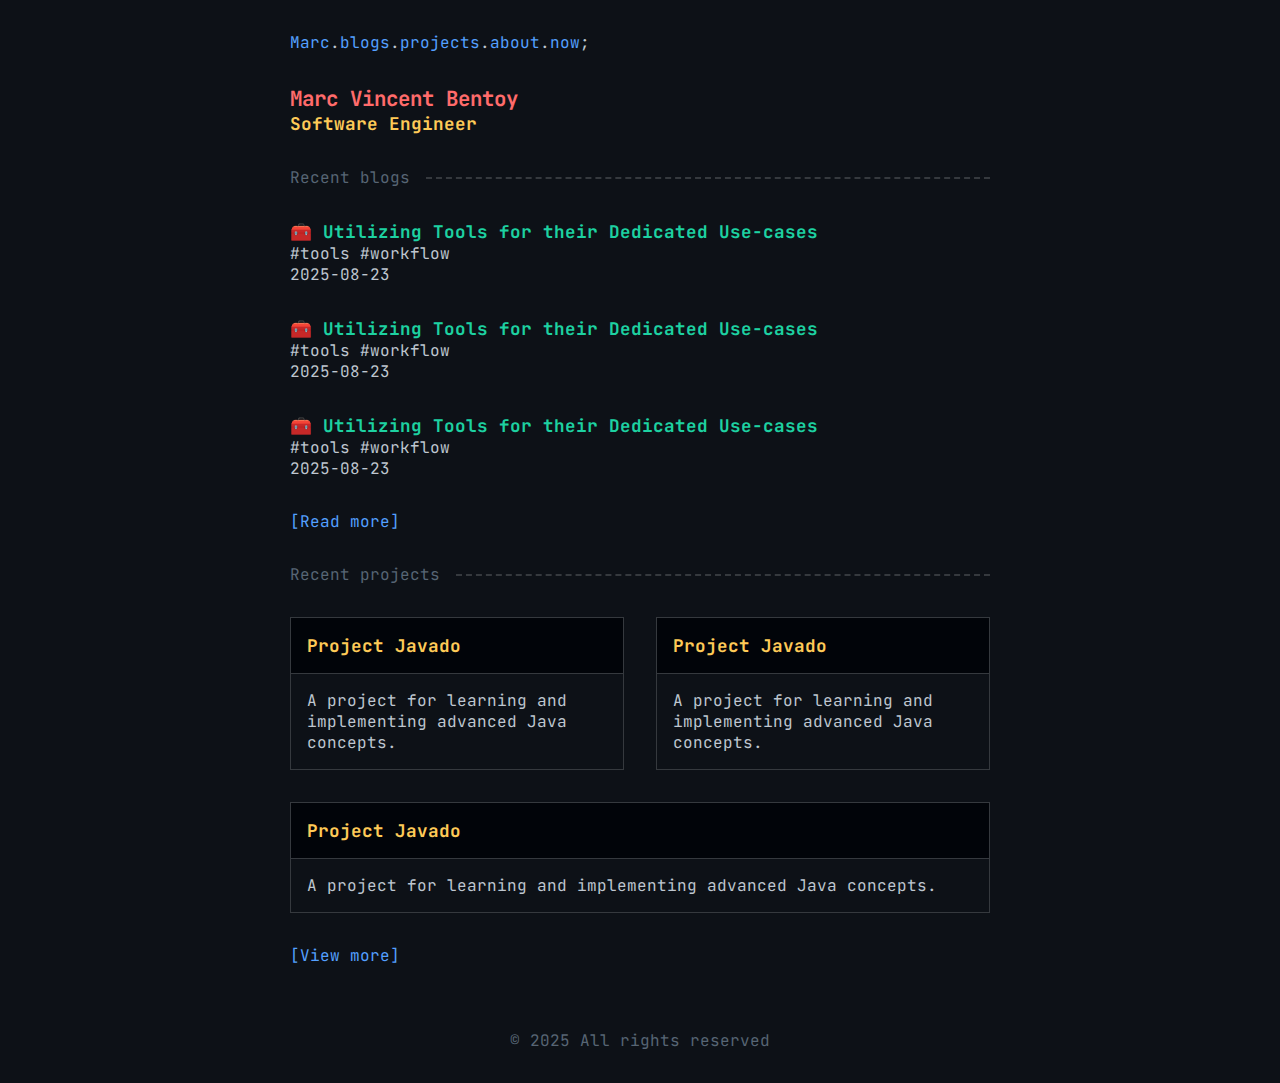
<file: index.html>
<!DOCTYPE html>
<html lang="en">

<head>
    <meta charset="UTF-8">
    <meta name="viewport" content="width=device-width, initial-scale=1.0">
    <title>Marc Bentoy</title>

    <link rel="preconnect" href="https://fonts.googleapis.com">
    <link rel="preconnect" href="https://fonts.gstatic.com" crossorigin>
    <link href="https://fonts.googleapis.com/css2?family=JetBrains+Mono:ital,wght@0,100..800;1,100..800&display=swap"
        rel="stylesheet">

    <link rel="stylesheet" href="styles.css">
</head>

<body>
    <div class="content">

        <nav>
            <a href=".">Marc</a><a href="blogs.html">blogs</a><a href="projects.html">projects</a><a href="about.html">about</a><a href="now.html">now</a>;
        </nav>

        <div class="brand topSpacing">
            <h1>Marc Vincent Bentoy</h1>
            <h2>Software Engineer</h2>
        </div>

        <div class="recentBlogs topSpacing">
            <p class="separator">Recent blogs</p>

            <div class="blogItem">
                <a href="">
                    <h3>🧰 Utilizing Tools for their Dedicated Use-cases</h3>
                </a>
                <div>
                    <p>#tools #workflow</p>
                </div>
                <p>2025-08-23</p>
            </div>

            <div class="blogItem">
                <a href="">
                    <h3>🧰 Utilizing Tools for their Dedicated Use-cases</h3>
                </a>
                <div>
                    <p>#tools #workflow</p>
                </div>
                <p>2025-08-23</p>
            </div>

            <div class="blogItem">
                <a href="">
                    <h3>🧰 Utilizing Tools for their Dedicated Use-cases</h3>
                </a>
                <div>
                    <p>#tools #workflow</p>
                </div>
                <p>2025-08-23</p>
            </div>

            <a href="blogs.html">[Read more]</a>
        </div>

        <div class="recentProjects topSpacing cards">
            <p class="separator">Recent projects</p>

            <div class="cards two-col">

                <div class="projectItem card">
                    <div class="card-title">
                        <h2>Project Javado</h2>
                    </div>
                    <div class="card-content">
                        <p>A project for learning and implementing advanced Java concepts.</p>
                    </div>
                </div>

                <div class="projectItem card">
                    <div class="card-title">
                        <h2>Project Javado</h2>
                    </div>
                    <div class="card-content">
                        <p>A project for learning and implementing advanced Java concepts.</p>
                    </div>
                </div>
            </div>

            <div class="projectItem card">
                <div class="card-title">
                    <h2>Project Javado</h2>
                </div>
                <div class="card-content">
                    <p>A project for learning and implementing advanced Java concepts.</p>
                </div>
            </div>

            <a href="projects.html">[View more]</a>
        </div>

        <p class="footnote">© 2025 All rights reserved</p>

    </div>

</body>

</html>
</file>
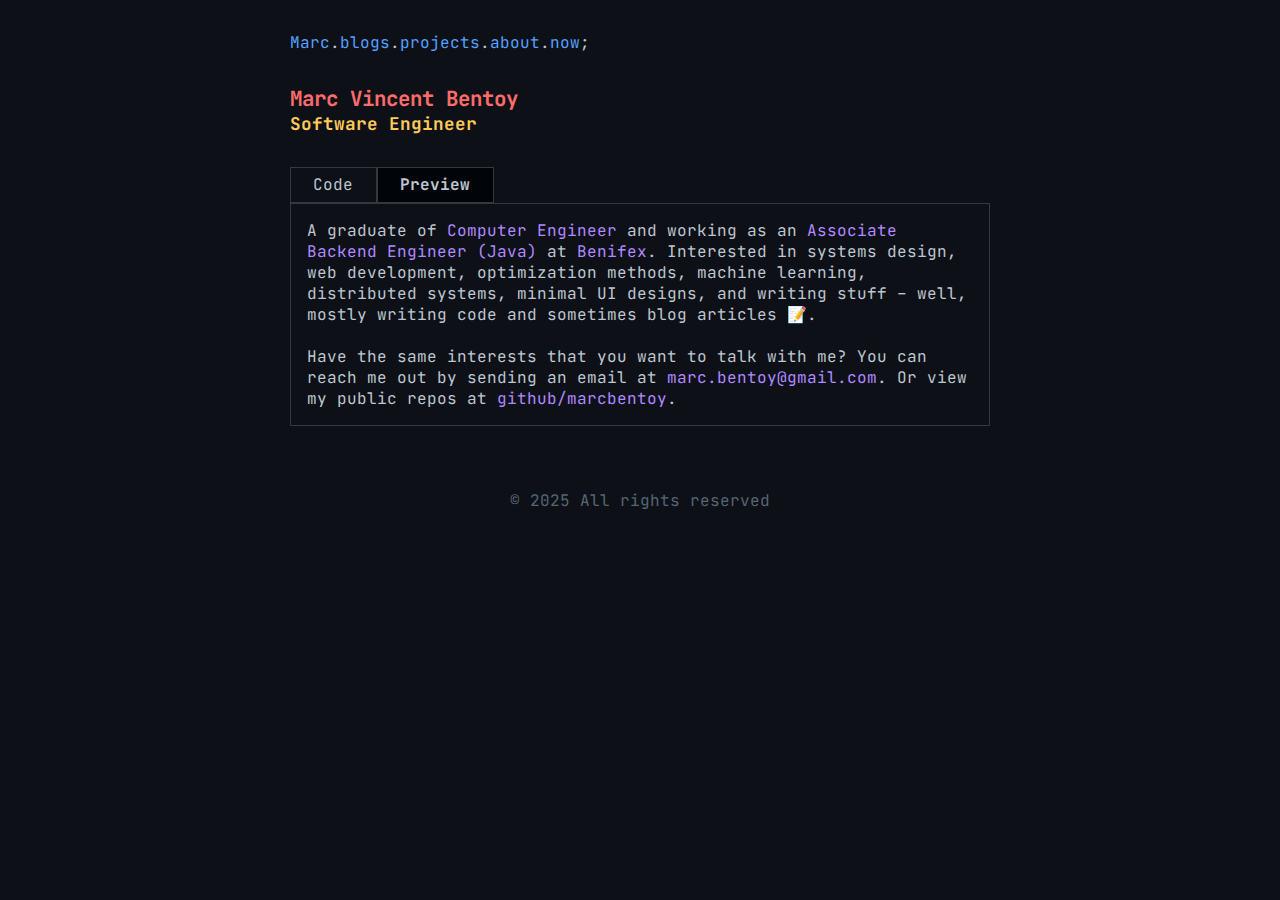
<file: about.html>
<!DOCTYPE html>
<html lang="en">

<head>
    <meta charset="UTF-8">
    <meta name="viewport" content="width=device-width, initial-scale=1.0">
    <title>About - Marc Bentoy</title>

    <link rel="preconnect" href="https://fonts.googleapis.com">
    <link rel="preconnect" href="https://fonts.gstatic.com" crossorigin>
    <link href="https://fonts.googleapis.com/css2?family=JetBrains+Mono:ital,wght@0,100..800;1,100..800&display=swap"
        rel="stylesheet">

    <link rel="stylesheet" href="styles.css">
</head>

<body>
    <div class="content">
        <nav>
            <a href=".">Marc</a><a href="blogs.html">blogs</a><a href="projects.html">projects</a><a
                href="about.html">about</a><a href="now.html">now</a>;
        </nav>

        <div class="brand topSpacing">
            <h1>Marc Vincent Bentoy</h1>
            <h2>Software Engineer</h2>
        </div>

        <div class="aboutView topSpacing">
            <div class="aboutControls">
                <button class="code btn">Code</button>
                <button class="preview btn active">Preview</button>
            </div>

            <div class="aboutContent">
                <div id="code" class="aboutContentCode hidden">
                    <p>.<span class="code-key">profession</span> = <span class="code-value">"Computer Engineer"</span>;
                    </p>
                    <p>.<span class="code-key">work</span>.<span class="code-key">position</span> = <span class="code-value">"Associate Backendk Engineer (Java)"</span>;</p>
                    <p>.<span class="code-key">work</span>.<span class="code-key">company</span> = <span class="code-value">"Benifex"</span>;</p>
                    <p>.<span class="code-key">interests</span> = [<span class="code-value">"Systems Design"</span>,
                        <span class="code-value">"Web Development"</span>, <span class="code-value">"Optimization
                            Methods"</span>, <span class="code-value">"Machine Learning"</span>, <span
                            class="code-value">"Distributed Systems"</span>, <span class="code-value">"Minimal UI
                            Design"</span>, <span class="code-value">"Writing"</span>];
                    </p>
                    <p>.<span class="code-key">location</span> = <span class="code-value">"Philippines, Cebu, Danao
                            City"</span>;</p>
                    <p>.<span class="code-key">email</span> = <span class="code-value">"marc.bentoy@gmail.com"</span>;
                    </p>
                    <p>.<span class="code-key">github</span> = <span class="code-value">"github/marcbentoy"</span>;</p>
                </div>

                <div id="preview" class="aboutContentPreview ">
                    <p>A graduate of <span class="highlighter">Computer Engineer</span> and working as an <span
                            class="highlighter">Associate Backend Engineer (Java)</span> at
                        <span class="highlighter">Benifex</span>. Interested in systems design, web development,
                        optimization methods, machine learning,
                        distributed systems, minimal UI designs, and writing stuff – well, mostly writing code and
                        sometimes blog articles 📝.
                    </p>
                    <br>
                    <p> Have the same interests that you want to talk
                        with me? You can reach me out by sending an email at <span
                            class="highlighter">marc.bentoy@gmail.com</span>. Or view my public
                        repos at <span class="highlighter">github/marcbentoy</span>.</p>
                </div>
            </div>
        </div>

        <p class="footnote">© 2025 All rights reserved</p>

    </div>

    <script>
        const buttons = document.querySelectorAll(".aboutControls .btn");
        const codeContent = document.querySelector("#code");
        const previewContent = document.querySelector("#preview");

        buttons.forEach(button => {
            button.addEventListener("click", () => {
                buttons.forEach(btn => btn.classList.remove("active"));
                button.classList.add("active");

                if (button.classList.contains("code")) {
                    codeContent.classList.remove("hidden");
                    previewContent.classList.add("hidden");
                    console.log("code clicked");
                } else {
                    previewContent.classList.remove("hidden");
                    codeContent.classList.add("hidden");
                    console.log("preview clicked");
                }
            });
        });
    </script>
</body>

</html>
</file>
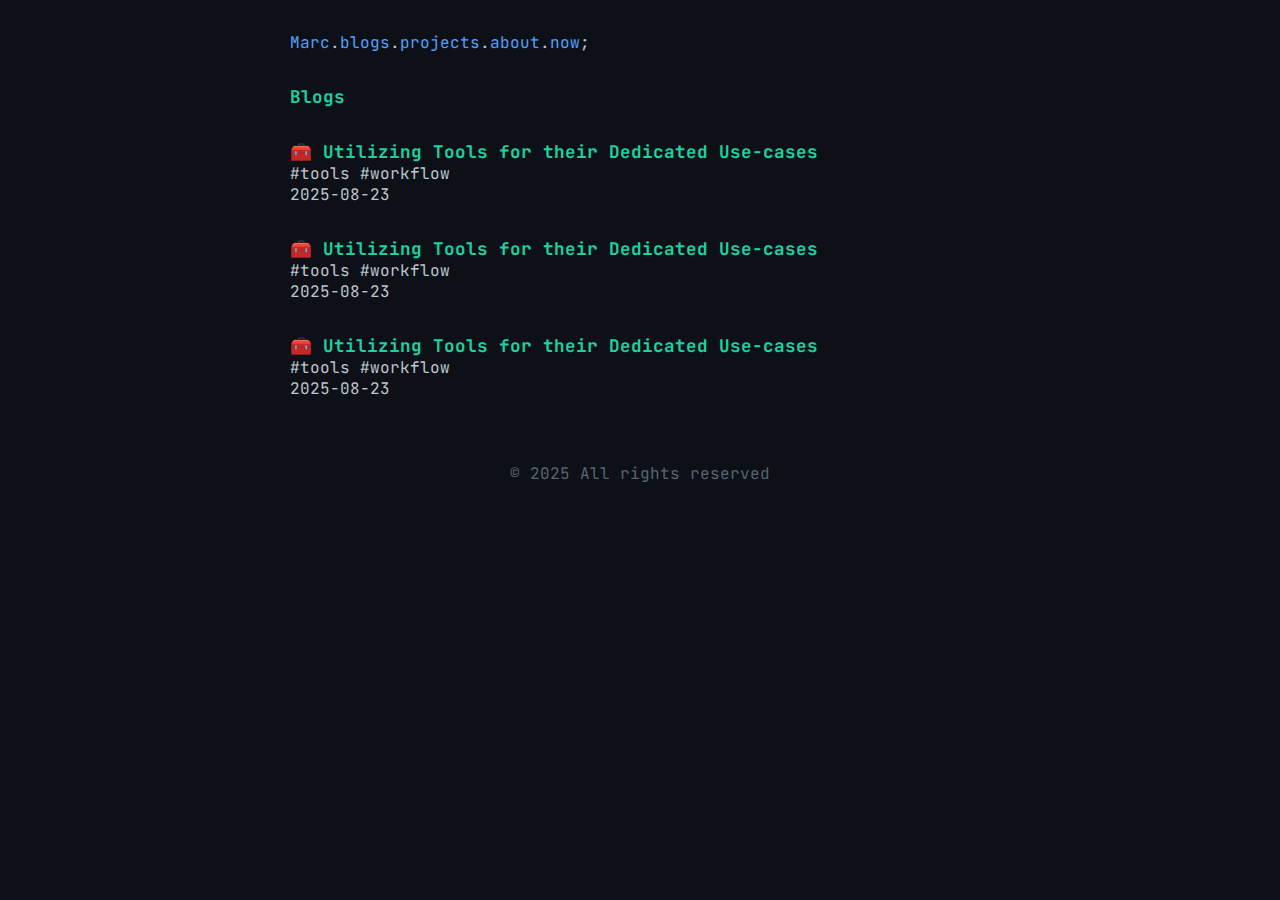
<file: blogs.html>
<!DOCTYPE html>
<html lang="en">

<head>
    <meta charset="UTF-8">
    <meta name="viewport" content="width=device-width, initial-scale=1.0">
    <title>Blogs - Marc Bentoy</title>

    <link rel="preconnect" href="https://fonts.googleapis.com">
    <link rel="preconnect" href="https://fonts.gstatic.com" crossorigin>
    <link href="https://fonts.googleapis.com/css2?family=JetBrains+Mono:ital,wght@0,100..800;1,100..800&display=swap"
        rel="stylesheet">

    <link rel="stylesheet" href="styles.css">
</head>

<body>

    <div class="content">

        <nav>
            <a href=".">Marc</a><a href="blogs.html">blogs</a><a href="projects.html">projects</a><a href="about.html">about</a><a href="now.html">now</a>;
        </nav>

        <h3 class="topSpacing">Blogs</h3>

        <div class="blogs topSpacing">
            <div class="blogItem">
                <a href="">
                    <h3>🧰 Utilizing Tools for their Dedicated Use-cases</h3>
                </a>
                <div>
                    <p>#tools #workflow</p>
                </div>
                <p>2025-08-23</p>
            </div>

            <div class="blogItem">
                <a href="">
                    <h3>🧰 Utilizing Tools for their Dedicated Use-cases</h3>
                </a>
                <div>
                    <p>#tools #workflow</p>
                </div>
                <p>2025-08-23</p>
            </div>

            <div class="blogItem">
                <a href="">
                    <h3>🧰 Utilizing Tools for their Dedicated Use-cases</h3>
                </a>
                <div>
                    <p>#tools #workflow</p>
                </div>
                <p>2025-08-23</p>
            </div>
        </div>

        <p class="footnote">© 2025 All rights reserved</p>

    </div>

</body>

</html>
</file>
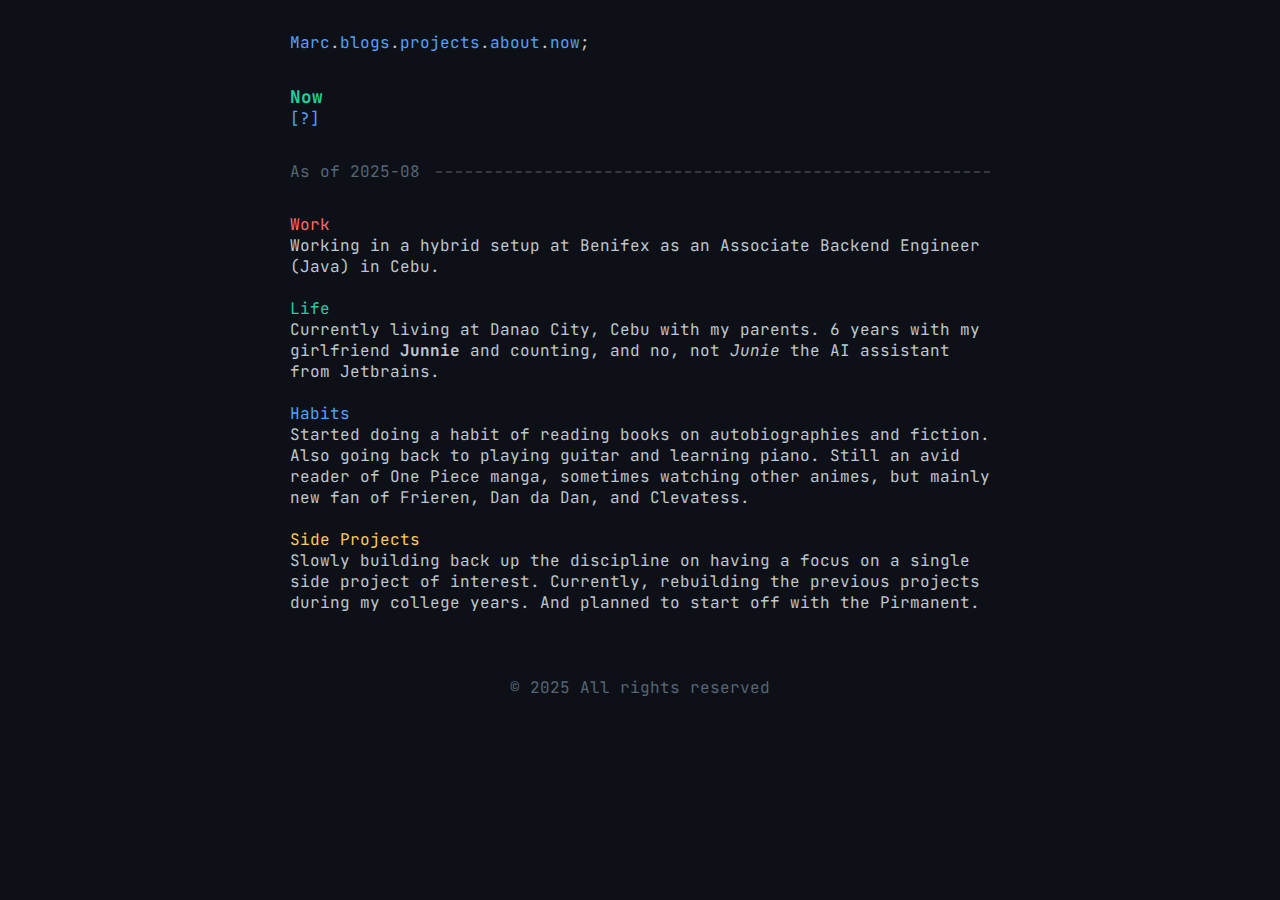
<file: now.html>
<!DOCTYPE html>
<html lang="en">

<head>
    <meta charset="UTF-8">
    <meta name="viewport" content="width=device-width, initial-scale=1.0">
    <title>Now - Marc Bentoy</title>

    <link rel="preconnect" href="https://fonts.googleapis.com">
    <link rel="preconnect" href="https://fonts.gstatic.com" crossorigin>
    <link href="https://fonts.googleapis.com/css2?family=JetBrains+Mono:ital,wght@0,100..800;1,100..800&display=swap"
        rel="stylesheet">

    <link rel="stylesheet" href="styles.css">
</head>

<body>

    <div class="content">

        <nav>
            <a href=".">Marc</a><a href="blogs.html">blogs</a><a href="projects.html">projects</a><a
                href="about.html">about</a><a href="now.html">now</a>;
        </nav>

        <h3 class="topSpacing">Now</h3> <a href="https://nownownow.com/about" target="_blank">[?]</a>

        <p class="separator topSpacing">As of 2025-08</p>

        <p class="topSpacing red">Work</p>
        <p>Working in a hybrid setup at Benifex
            as an Associate Backend Engineer (Java) in Cebu. </p>

        <br>

        <p class="green">Life</p>
        <p>Currently living at Danao City, Cebu with my parents. 6 years with my girlfriend <b>Junnie</b> and counting, and no, not <i>Junie</i> the AI assistant from Jetbrains.</p>

        <br>

        <p class="blue">Habits</p>
        <p>Started doing a habit of reading books on autobiographies and
            fiction. Also going back to playing guitar and learning piano. Still an avid reader of One Piece manga,
            sometimes watching other animes, but mainly new fan of Frieren, Dan da Dan, and Clevatess.</p>
        <br>

        <p class="yellow">Side Projects</p>
        <p>Slowly building back up the discipline on having a focus on a
            single side project of interest. Currently, rebuilding the previous projects during my college years. And planned to start off with the Pirmanent.</p>

        <p class="footnote">© 2025 All rights reserved</p>

    </div>

</body>

</html>
</file>
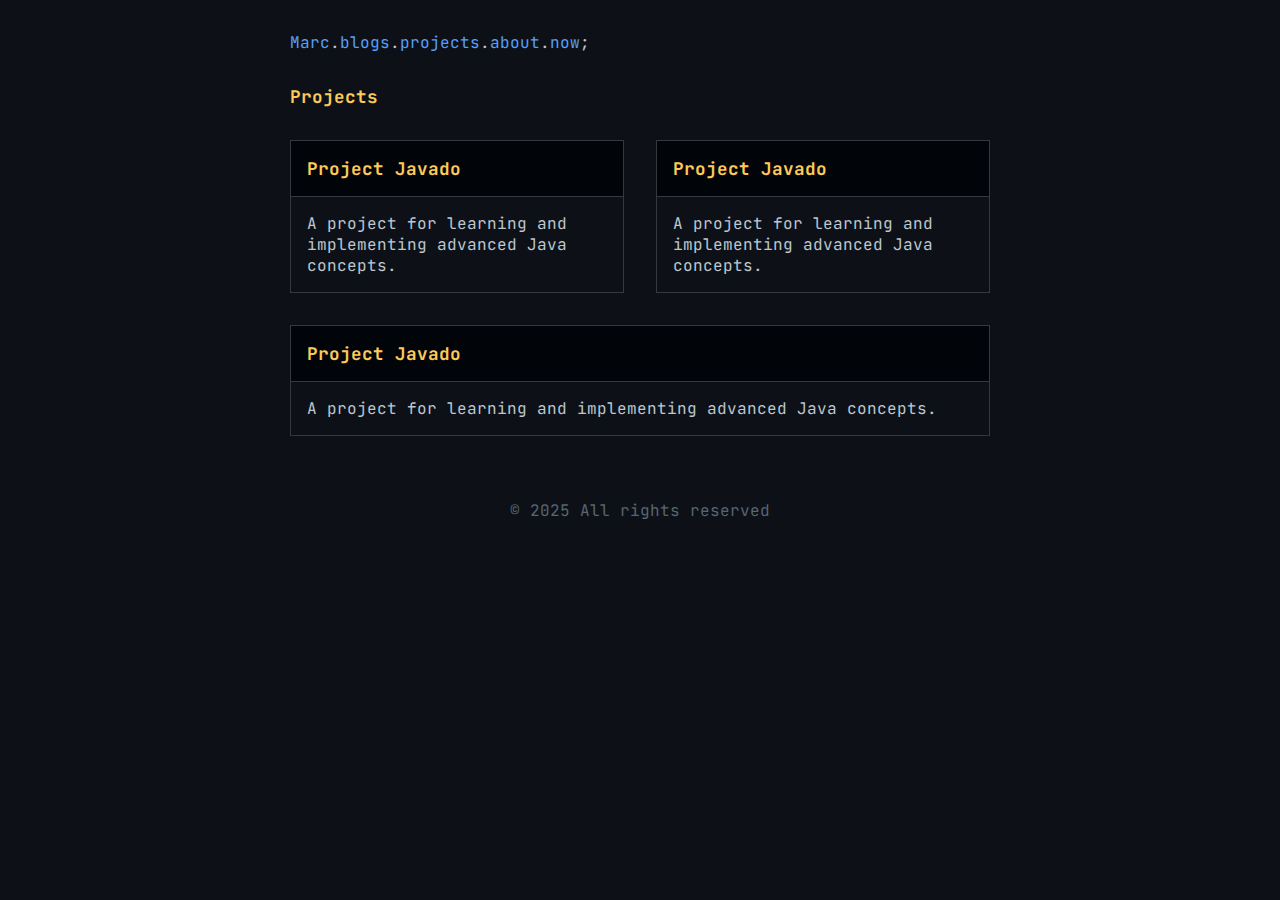
<file: projects.html>
<!DOCTYPE html>
<html lang="en">

<head>
    <meta charset="UTF-8">
    <meta name="viewport" content="width=device-width, initial-scale=1.0">
    <title>Projects - Marc Bentoy</title>

    <link rel="preconnect" href="https://fonts.googleapis.com">
    <link rel="preconnect" href="https://fonts.gstatic.com" crossorigin>
    <link href="https://fonts.googleapis.com/css2?family=JetBrains+Mono:ital,wght@0,100..800;1,100..800&display=swap"
        rel="stylesheet">

    <link rel="stylesheet" href="styles.css">
</head>

<body>

    <div class="content">

        <nav>
            <a href=".">Marc</a><a href="blogs.html">blogs</a><a href="projects.html">projects</a><a href="about.html">about</a><a href="now.html">now</a>;
        </nav>

        <h2 class="topSpacing">Projects</h2>

        <div class="projects topSpacing cards">
            <div class="cards two-col">

                <div class="projectItem card">
                    <div class="card-title">
                        <h2>Project Javado</h2>
                    </div>
                    <div class="card-content">
                        <p>A project for learning and implementing advanced Java concepts.</p>
                    </div>
                </div>

                <div class="projectItem card">
                    <div class="card-title">
                        <h2>Project Javado</h2>
                    </div>
                    <div class="card-content">
                        <p>A project for learning and implementing advanced Java concepts.</p>
                    </div>
                </div>
            </div>

            <div class="projectItem card">
                <div class="card-title">
                    <h2>Project Javado</h2>
                </div>
                <div class="card-content">
                    <p>A project for learning and implementing advanced Java concepts.</p>
                </div>
            </div>
        </div>

        <p class="footnote">© 2025 All rights reserved</p>

    </div>

</body>

</html>
</file>
<file: styles.css>
:root {
    font-family: 'Jetbrains Mono';
    background-color: #0D1117;
    color: #BEC6CF;
    margin: 0;

    --h1-color: #ff6b6b;
    --h2-color: #feca57;
    --h3-color: #1dd1a1;
    --h4-color: #54a0ff;
    --h5-color: #b088ff;
    --h6-color: #576574;

    --primary-color: #35393E;
    --border-color: #35393E;

    --primary-background: #0D1117;
    --secondary-background: #010409;
}

.red {
    color: var(--h1-color);
}
.green {
    color: var(--h3-color);
}
.blue {
    color: var(--h4-color);
}
.yellow {
    color: var(--h2-color);
}
.purple {
    color: var(--h5-color);
}
.grey {
    color: var(--h6-color);
}

body {
    margin: 0;
    align-items: center;
}

.content {
    margin: 0 auto 0 auto;
    padding: 2rem;
    max-width: 700px;
}

.recentBlogs {
    display: flex;
    flex-direction: column;
    gap: 2rem;
}

.blogs {
    display: flex;
    flex-direction: column;
    gap: 2rem;
}

.cards {
    display: grid;
    grid-template-columns: 1fr;
    gap: 2rem;
}

.cards.two-col {
    grid-template-columns: 1fr 1fr;
}

.card {
    border: 1px solid var(--border-color);
}

.card-title {
    padding: 1rem;
    border-bottom: 1px solid var(--border-color);
    background-color: var(--secondary-background);
}

.card-content {
    padding: 1rem;
}

.aboutContent {
    display: flex;
    border: 1px solid var(--border-color);
}

.aboutControls {
    display: flex;
}

.aboutContentCode {
    background-color: var(--secondary-background);
    padding: 1rem;
}

.aboutContentPreview {
    padding: 1rem;
}

.code-key {
    color: var(--h1-color);
}

.code-value {
    color: var(--h3-color);
}

.highlighter {
    color: var(--h5-color);
}

.hidden {
    display: none;
    visibility: hidden;
}

.active {
    background-color: var(--secondary-background);
    font-weight: bold;
}

button {
    text-decoration: none;
    cursor: pointer;
    background-color: var(--primary-backgroundk);
    border: 1px solid var(--border-color);
    color: var(--primary-colorl);
    font-family: 'Jetbrains Mono';
    font-size: 1rem;
    margin: 0;
    padding: 0.4rem 1.4rem;
}

nav>a {
    text-decoration: none;
    color: #54a0ff;
}

nav>a:hover {
    text-decoration: underline;
}

nav>a:not(:last-child)::after {
    content: ".";
    color: #BEC6CF;
}

a {
    text-decoration: none;
    color: var(--h4-color);
}

a:hover {
    text-decoration: underline;
}

a>h3:hover {
    text-decoration: underline;
}

h1 {
    font-size: 1.3rem;
    color: var(--h1-color);
    margin: 0;
}

h2 {
    font-size: 1.1rem;
    color: var(--h2-color);
    margin: 0;
}

h3 {
    font-size: 1.1rem;
    color: var(--h3-color);
    margin: 0;
}

h4 {
    font-size: 1.0rem;
    color: var(--h4-color);
    margin: 0;
}

h5 {
    font-size: 1.0rem;
    color: var(--h5-color);
    margin: 0;
}

h6 {
    font-size: 1.0rem;
    color: var(--h6-color);
    margin: 0;
}

p {
    margin: 0;
}

.separator {
    display: flex;
    align-items: center;
    color: var(--h6-color);
}

.separator::after {
    content: "";
    flex: 1;
    border-bottom: 2px dashed var(--border-color);
    margin-left: 16px;
}

.topSpacing {
    margin-top: 2rem;
}

.footnote {
    margin-top: 4rem;
    text-align: center;
    color: var(--h6-color);
}
</file>
